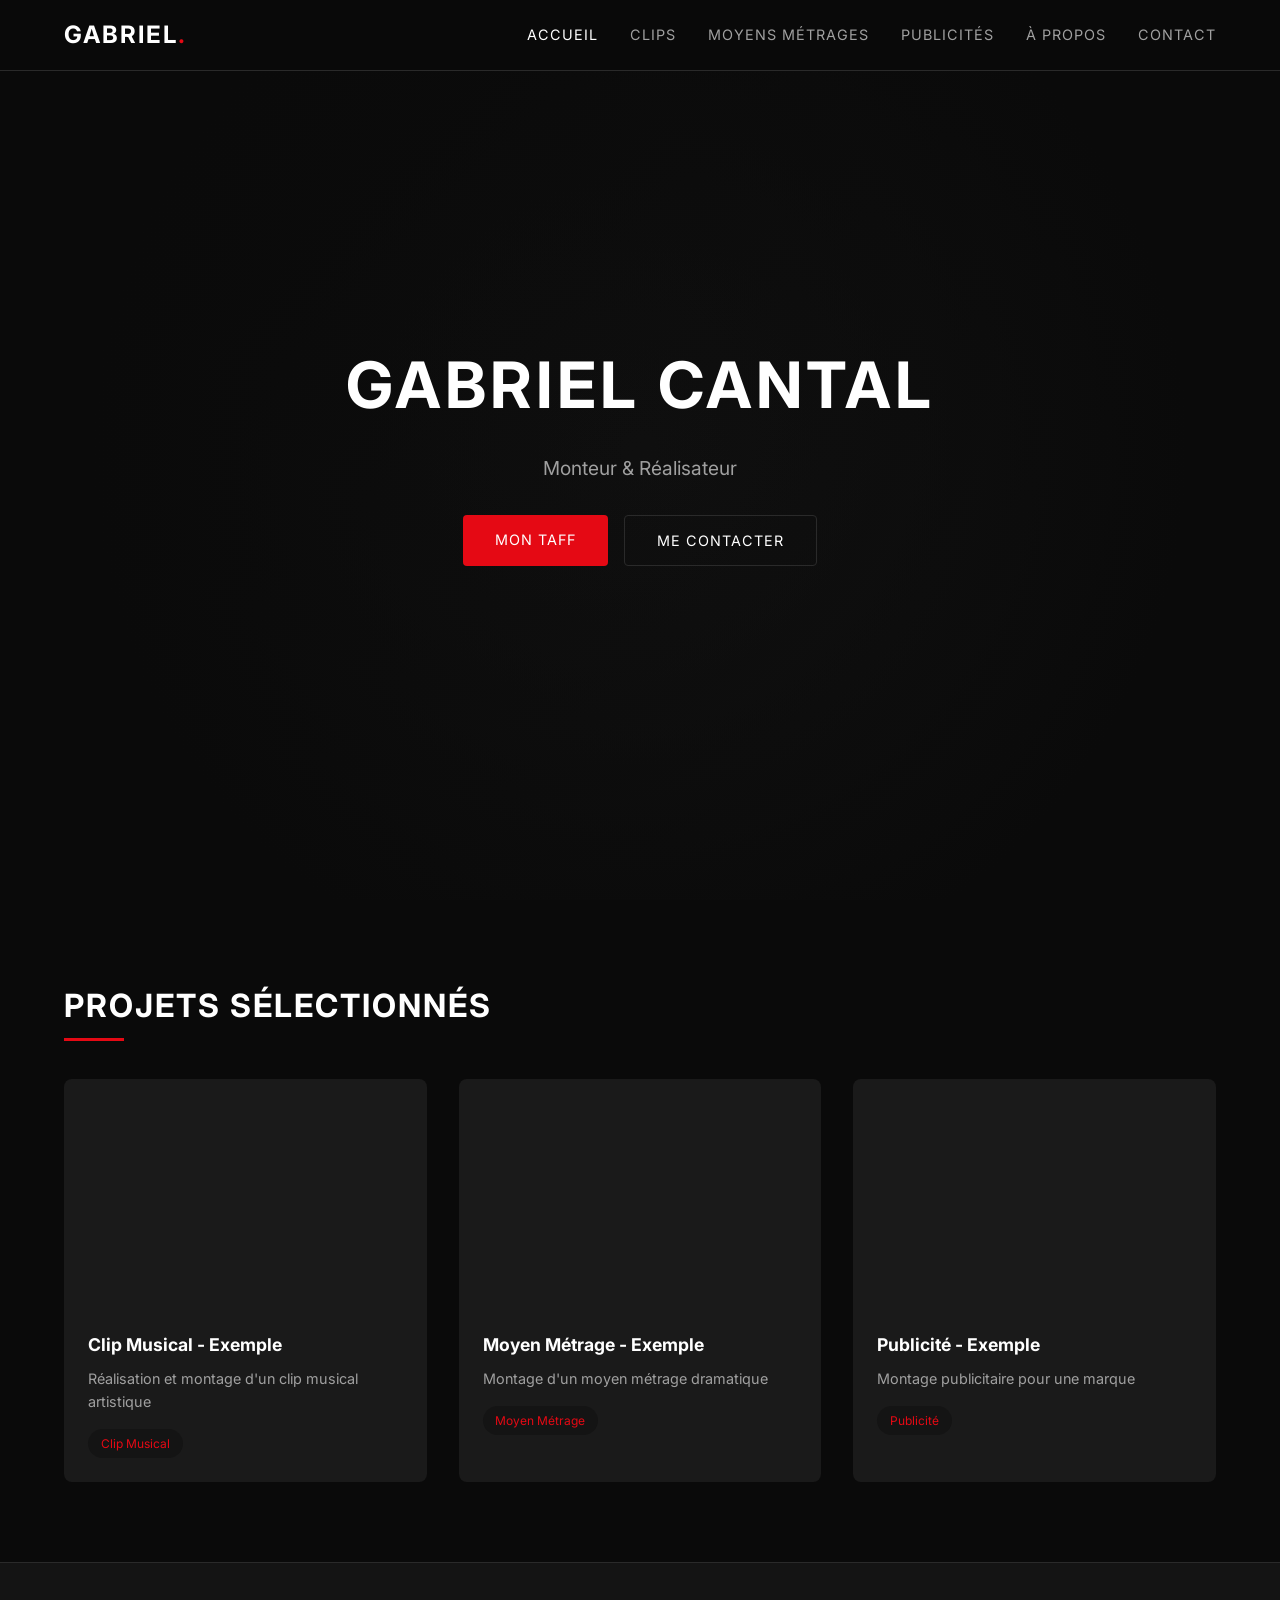
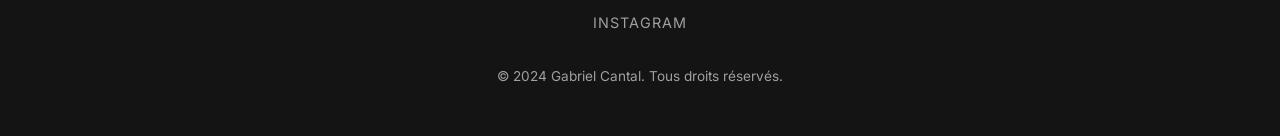
<file: index.html>
<!DOCTYPE html>
<html lang="fr">
<head>
    <meta charset="UTF-8">
    <meta name="viewport" content="width=device-width, initial-scale=1.0">
    <title>Gabriel Cantal - Monteur & Réalisateur</title>
    <meta name="description" content="Portfolio de Gabriel Cantal, monteur et réalisateur audiovisuel. Clips musicaux, moyen métrage, publicité.">
    <link rel="stylesheet" href="css/style.css?v=2">
    <link href="https://fonts.googleapis.com/css2?family=Inter:wght@300;400;500;600;700&display=swap" rel="stylesheet">
</head>
<body>
    <nav class="navbar">
        <a href="index.html" class="logo">GABRIEL<span>.</span></a>
        <button class="menu-toggle" aria-label="Menu">
            <span></span>
            <span></span>
            <span></span>
        </button>
        <ul class="nav-links">
            <li><a href="index.html" class="active">Accueil</a></li>
            <li><a href="clips.html">Clips</a></li>
            <li><a href="moyens-metrages.html">Moyens Métrages</a></li>
            <li><a href="publicites.html">Publicités</a></li>
            <li><a href="a-propos.html">À Propos</a></li>
            <li><a href="contact.html">Contact</a></li>
        </ul>
    </nav>

    <section class="hero">
        <div class="hero-content">
            <h1>GABRIEL CANTAL</h1>
            <p>Monteur & Réalisateur</p>
            <div class="hero-cta">
                <a href="#works" class="btn btn-primary">Mon taff</a>
                <a href="contact.html" class="btn btn-secondary">Me contacter</a>
            </div>
        </div>
    </section>

    <section class="section" id="works">
        <h2 class="section-title">Projets Sélectionnés</h2>
        <div class="work-grid featured-grid"></div>
    </section>

    <footer class="footer">
        <div class="social-links">
            <a href="https://instagram.com/legabrielcantal" target="_blank" rel="noopener">Instagram</a>
        </div>
        <p>&copy; 2024 Gabriel Cantal. Tous droits réservés.</p>
    </footer>

    <script src="js/main.js?v=2"></script>
</body>
</html>
</file>
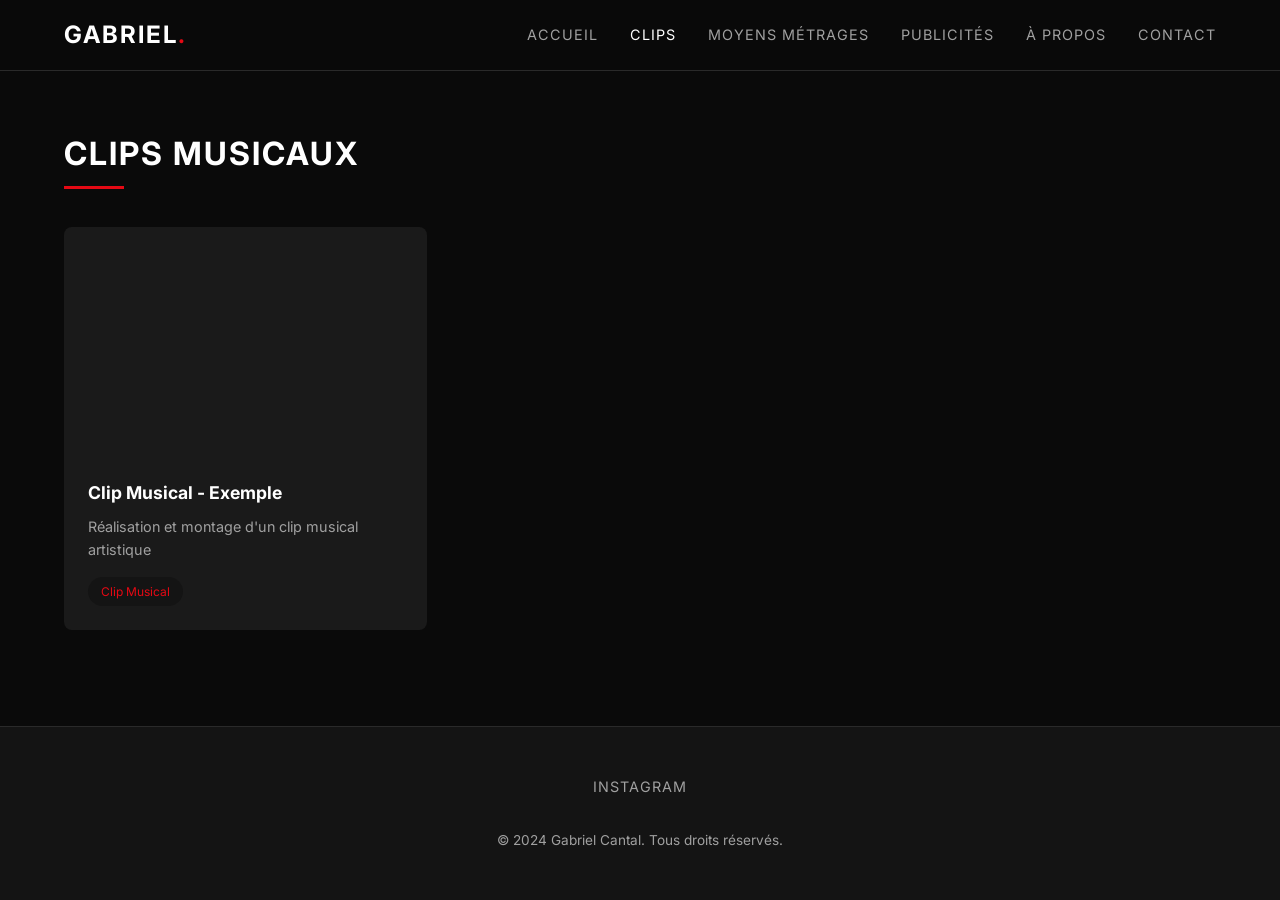
<file: clips.html>
<!DOCTYPE html>
<html lang="fr">
<head>
    <meta charset="UTF-8">
    <meta name="viewport" content="width=device-width, initial-scale=1.0">
    <title>Clips Musicaux - Gabriel Cantal</title>
    <meta name="description" content="Découvrez les clips musicaux réalisés et montés par Gabriel Cantal.">
    <link rel="stylesheet" href="css/style.css?v=2">
    <link href="https://fonts.googleapis.com/css2?family=Inter:wght@300;400;500;600;700&display=swap" rel="stylesheet">
</head>
<body>
    <nav class="navbar">
        <a href="index.html" class="logo">GABRIEL<span>.</span></a>
        <button class="menu-toggle" aria-label="Menu">
            <span></span>
            <span></span>
            <span></span>
        </button>
        <ul class="nav-links">
            <li><a href="index.html">Accueil</a></li>
            <li><a href="clips.html" class="active">Clips</a></li>
            <li><a href="moyens-metrages.html">Moyens Métrages</a></li>
            <li><a href="publicites.html">Publicités</a></li>
            <li><a href="a-propos.html">À Propos</a></li>
            <li><a href="contact.html">Contact</a></li>
        </ul>
    </nav>

    <section class="section" style="padding-top: 8rem;">
        <h2 class="section-title">Clips Musicaux</h2>
        <div class="work-grid"></div>
    </section>

    <footer class="footer">
        <div class="social-links">
            <a href="https://instagram.com/legabrielcantal" target="_blank" rel="noopener">Instagram</a>
        </div>
        <p>&copy; 2024 Gabriel Cantal. Tous droits réservés.</p>
    </footer>

    <script src="js/main.js?v=2"></script>
</body>
</html>
</file>
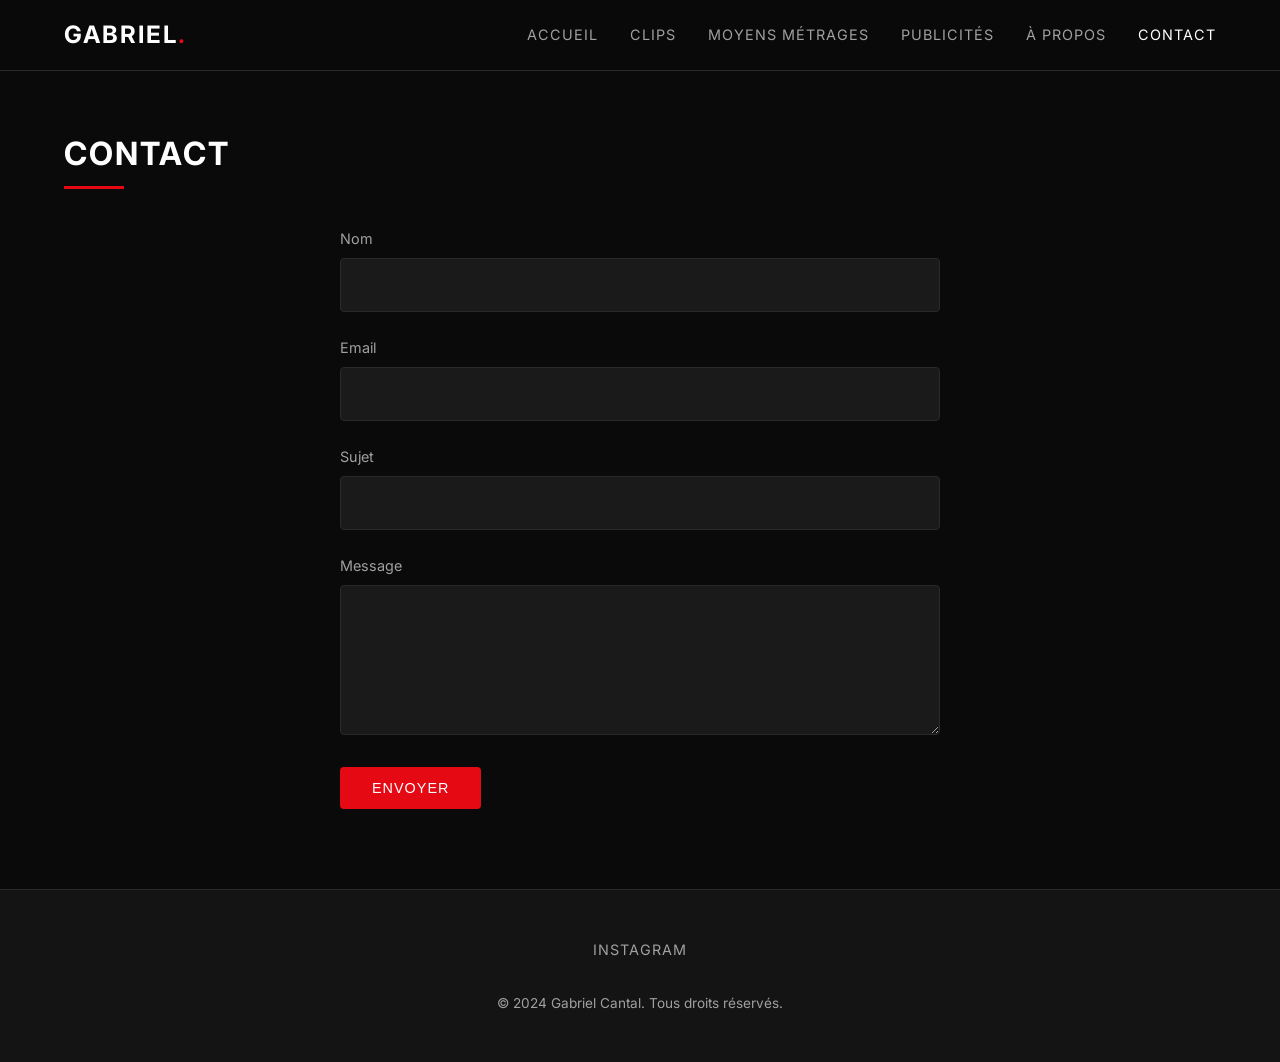
<file: contact.html>
<!DOCTYPE html>
<html lang="fr">
<head>
    <meta charset="UTF-8">
    <meta name="viewport" content="width=device-width, initial-scale=1.0">
    <title>Contact - Gabriel Cantal</title>
    <meta name="description" content="Contactez Gabriel Cantal pour vos projets audiovisuels.">
    <link rel="stylesheet" href="css/style.css?v=2">
    <link href="https://fonts.googleapis.com/css2?family=Inter:wght@300;400;500;600;700&display=swap" rel="stylesheet">
</head>
<body>
    <nav class="navbar">
        <a href="index.html" class="logo">GABRIEL<span>.</span></a>
        <button class="menu-toggle" aria-label="Menu">
            <span></span>
            <span></span>
            <span></span>
        </button>
        <ul class="nav-links">
            <li><a href="index.html">Accueil</a></li>
            <li><a href="clips.html">Clips</a></li>
            <li><a href="moyens-metrages.html">Moyens Métrages</a></li>
            <li><a href="publicites.html">Publicités</a></li>
            <li><a href="a-propos.html">À Propos</a></li>
            <li><a href="contact.html" class="active">Contact</a></li>
        </ul>
    </nav>

    <section class="section" style="padding-top: 8rem;">
        <h2 class="section-title">Contact</h2>
        <form class="contact-form" id="contactForm">
            <div class="form-group">
                <label for="name">Nom</label>
                <input type="text" id="name" name="name" required>
            </div>
            <div class="form-group">
                <label for="email">Email</label>
                <input type="email" id="email" name="email" required>
            </div>
            <div class="form-group">
                <label for="subject">Sujet</label>
                <input type="text" id="subject" name="subject" required>
            </div>
            <div class="form-group">
                <label for="message">Message</label>
                <textarea id="message" name="message" required></textarea>
            </div>
            <button type="submit" class="btn btn-primary">Envoyer</button>
        </form>
    </section>

    <footer class="footer">
        <div class="social-links">
            <a href="https://instagram.com/legabrielcantal" target="_blank" rel="noopener">Instagram</a>
        </div>
        <p>&copy; 2024 Gabriel Cantal. Tous droits réservés.</p>
    </footer>

    <script src="js/main.js?v=2"></script>
    <script>
        document.getElementById('contactForm').addEventListener('submit', function(e) {
            e.preventDefault();
            alert('Merci pour votre message ! Gabriel vous répondra rapidement.');
            this.reset();
        });
    </script>
</body>
</html>
</file>
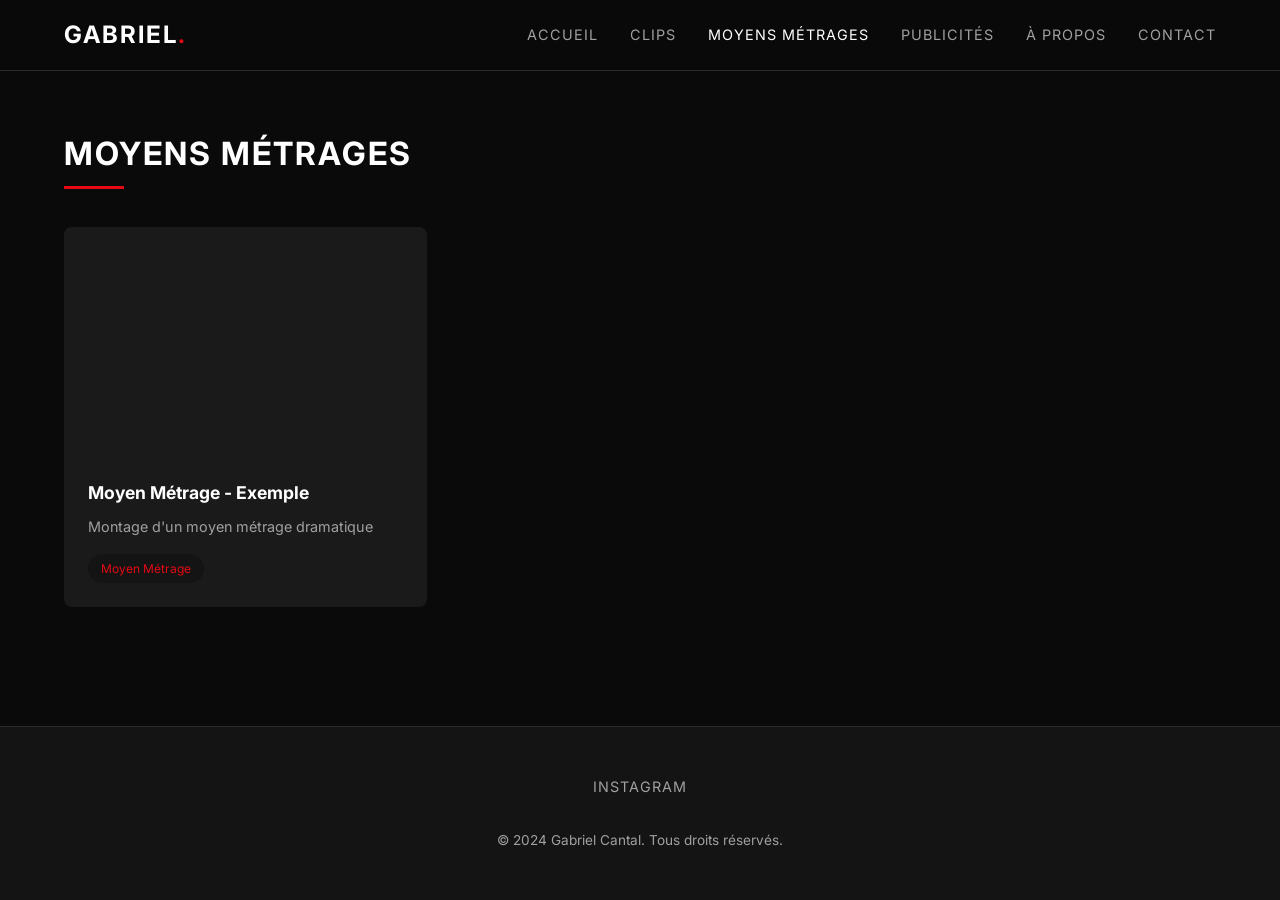
<file: moyens-metrages.html>
<!DOCTYPE html>
<html lang="fr">
<head>
    <meta charset="UTF-8">
    <meta name="viewport" content="width=device-width, initial-scale=1.0">
    <title>Moyens Métrages - Gabriel Cantal</title>
    <meta name="description" content="Découvrez les moyen métrages montés par Gabriel Cantal.">
    <link rel="stylesheet" href="css/style.css?v=2">
    <link href="https://fonts.googleapis.com/css2?family=Inter:wght@300;400;500;600;700&display=swap" rel="stylesheet">
</head>
<body>
    <nav class="navbar">
        <a href="index.html" class="logo">GABRIEL<span>.</span></a>
        <button class="menu-toggle" aria-label="Menu">
            <span></span>
            <span></span>
            <span></span>
        </button>
        <ul class="nav-links">
            <li><a href="index.html">Accueil</a></li>
            <li><a href="clips.html">Clips</a></li>
            <li><a href="moyens-metrages.html" class="active">Moyens Métrages</a></li>
            <li><a href="publicites.html">Publicités</a></li>
            <li><a href="a-propos.html">À Propos</a></li>
            <li><a href="contact.html">Contact</a></li>
        </ul>
    </nav>

    <section class="section" style="padding-top: 8rem;">
        <h2 class="section-title">Moyens Métrages</h2>
        <div class="work-grid"></div>
    </section>

    <footer class="footer">
        <div class="social-links">
            <a href="https://instagram.com/legabrielcantal" target="_blank" rel="noopener">Instagram</a>
        </div>
        <p>&copy; 2024 Gabriel Cantal. Tous droits réservés.</p>
    </footer>

    <script src="js/main.js?v=2"></script>
</body>
</html>
</file>
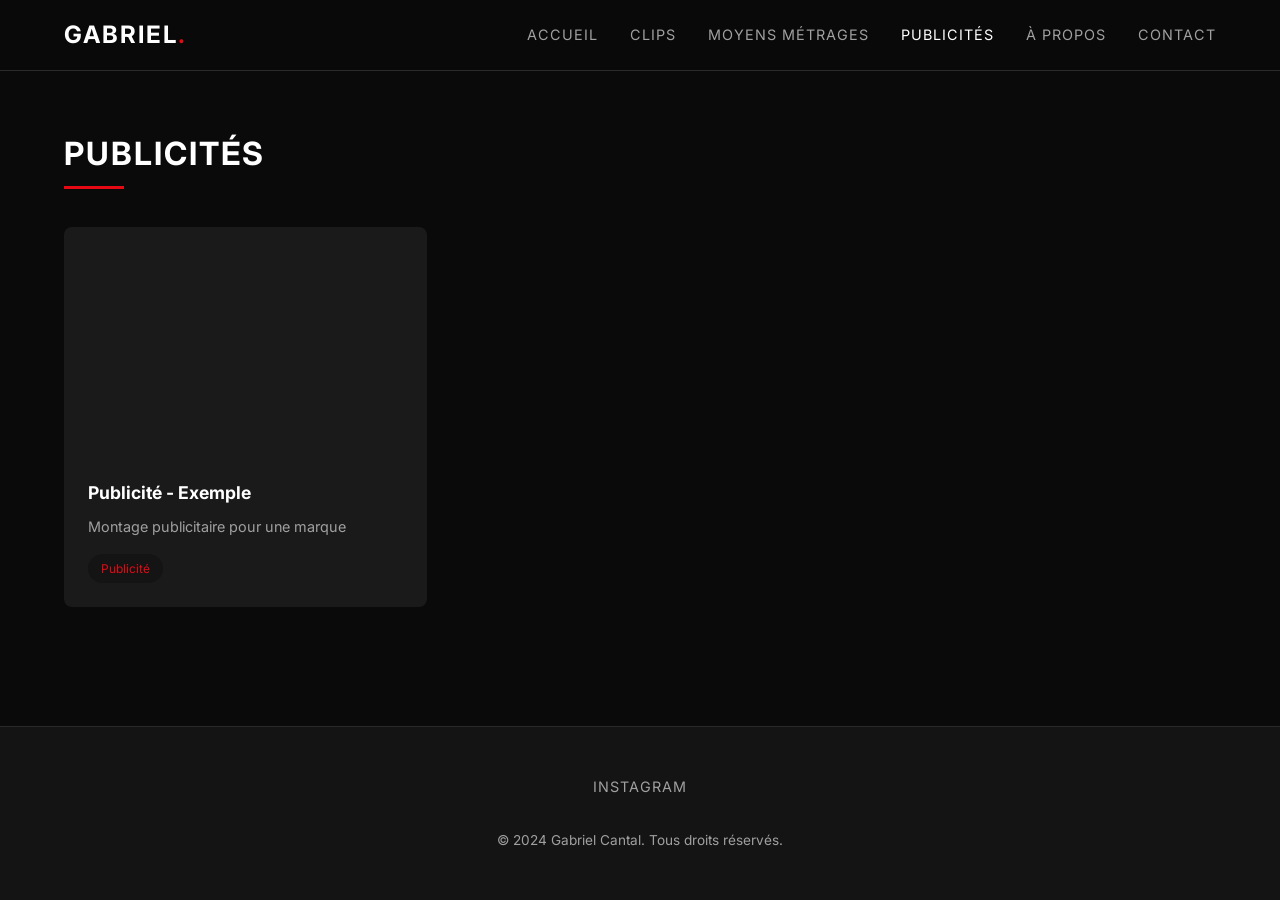
<file: publicites.html>
<!DOCTYPE html>
<html lang="fr">
<head>
    <meta charset="UTF-8">
    <meta name="viewport" content="width=device-width, initial-scale=1.0">
    <title>Publicités - Gabriel Cantal</title>
    <meta name="description" content="Découvrez les publicités montées par Gabriel Cantal.">
    <link rel="stylesheet" href="css/style.css?v=2">
    <link href="https://fonts.googleapis.com/css2?family=Inter:wght@300;400;500;600;700&display=swap" rel="stylesheet">
</head>
<body>
    <nav class="navbar">
        <a href="index.html" class="logo">GABRIEL<span>.</span></a>
        <button class="menu-toggle" aria-label="Menu">
            <span></span>
            <span></span>
            <span></span>
        </button>
        <ul class="nav-links">
            <li><a href="index.html">Accueil</a></li>
            <li><a href="clips.html">Clips</a></li>
            <li><a href="moyens-metrages.html">Moyens Métrages</a></li>
            <li><a href="publicites.html" class="active">Publicités</a></li>
            <li><a href="a-propos.html">À Propos</a></li>
            <li><a href="contact.html">Contact</a></li>
        </ul>
    </nav>

    <section class="section" style="padding-top: 8rem;">
        <h2 class="section-title">Publicités</h2>
        <div class="work-grid"></div>
    </section>

    <footer class="footer">
        <div class="social-links">
            <a href="https://instagram.com/legabrielcantal" target="_blank" rel="noopener">Instagram</a>
        </div>
        <p>&copy; 2024 Gabriel Cantal. Tous droits réservés.</p>
    </footer>

    <script src="js/main.js?v=2"></script>
</body>
</html>
</file>
<file: css/style.css>
* {
    margin: 0;
    padding: 0;
    box-sizing: border-box;
}

:root {
    --bg-primary: #0a0a0a;
    --bg-secondary: #141414;
    --bg-card: #1a1a1a;
    --text-primary: #ffffff;
    --text-secondary: #a0a0a0;
    --accent: #e50914;
    --accent-hover: #b20710;
    --border: #2a2a2a;
}

html {
    scroll-behavior: smooth;
}

body {
    font-family: 'Inter', -apple-system, BlinkMacSystemFont, sans-serif;
    background-color: var(--bg-primary);
    color: var(--text-primary);
    line-height: 1.6;
    min-height: 100vh;
    display: flex;
    flex-direction: column;
}

.section {
    flex: 1;
}

a {
    text-decoration: none;
    color: inherit;
    transition: color 0.3s ease;
}

a:hover {
    color: var(--accent);
}

/* Navigation */
.navbar {
    position: fixed;
    top: 0;
    left: 0;
    right: 0;
    background: rgba(10, 10, 10, 0.95);
    backdrop-filter: blur(10px);
    padding: 1rem 5%;
    display: flex;
    justify-content: space-between;
    align-items: center;
    z-index: 1000;
    border-bottom: 1px solid var(--border);
}

.logo {
    font-size: 1.5rem;
    font-weight: 700;
    letter-spacing: 2px;
}

.logo span {
    color: var(--accent);
}

.nav-links {
    display: flex;
    gap: 2rem;
    list-style: none;
}

.nav-links a {
    font-size: 0.9rem;
    text-transform: uppercase;
    letter-spacing: 1px;
    color: var(--text-secondary);
}

.nav-links a:hover,
.nav-links a.active {
    color: var(--text-primary);
}

.menu-toggle {
    display: none;
    flex-direction: column;
    gap: 5px;
    cursor: pointer;
    background: none;
    border: none;
    z-index: 1001;
}

.menu-toggle span {
    width: 25px;
    height: 2px;
    background: var(--text-primary);
    transition: 0.3s;
}

/* Hero Section */
.hero {
    height: 100vh;
    display: flex;
    flex-direction: column;
    justify-content: center;
    align-items: center;
    text-align: center;
    padding: 0 5%;
    background: linear-gradient(135deg, var(--bg-primary) 0%, var(--bg-secondary) 100%);
    position: relative;
    overflow: hidden;
}

.hero::before {
    content: '';
    position: absolute;
    top: 0;
    left: 0;
    right: 0;
    bottom: 0;
    background: radial-gradient(circle at center, transparent 0%, var(--bg-primary) 70%);
    pointer-events: none;
}

.hero-content {
    position: relative;
    z-index: 1;
}

.hero h1 {
    font-size: 4rem;
    font-weight: 700;
    margin-bottom: 1rem;
    letter-spacing: 4px;
}

.hero p {
    font-size: 1.2rem;
    color: var(--text-secondary);
    margin-bottom: 2rem;
}

.hero-cta {
    display: flex;
    gap: 1rem;
    justify-content: center;
}

.btn {
    padding: 0.8rem 2rem;
    border: none;
    border-radius: 4px;
    font-size: 0.9rem;
    text-transform: uppercase;
    letter-spacing: 1px;
    cursor: pointer;
    transition: all 0.3s ease;
}

.btn-primary {
    background: var(--accent);
    color: white;
}

.btn-primary:hover {
    background: var(--accent-hover);
    transform: translateY(-2px);
}

.btn-secondary {
    background: transparent;
    color: var(--text-primary);
    border: 1px solid var(--border);
}

.btn-secondary:hover {
    border-color: var(--text-primary);
}

/* Sections */
.section {
    padding: 5rem 5%;
}

.section-title {
    font-size: 2rem;
    margin-bottom: 3rem;
    text-transform: uppercase;
    letter-spacing: 2px;
    position: relative;
    display: inline-block;
}

.section-title::after {
    content: '';
    position: absolute;
    bottom: -10px;
    left: 0;
    width: 60px;
    height: 3px;
    background: var(--accent);
}

/* Work Grid */
.work-grid {
    display: grid;
    grid-template-columns: repeat(auto-fill, minmax(350px, 1fr));
    gap: 2rem;
}

.work-card {
    background: var(--bg-card);
    border-radius: 8px;
    overflow: hidden;
    transition: transform 0.3s ease, box-shadow 0.3s ease;
}

.work-card:hover {
    transform: translateY(-5px);
    box-shadow: 0 10px 30px rgba(229, 9, 20, 0.2);
}

.work-card img {
    width: 100%;
    aspect-ratio: 16/9;
    object-fit: cover;
}

.work-card-content {
    padding: 1.5rem;
}

.work-card h3 {
    font-size: 1.1rem;
    margin-bottom: 0.5rem;
}

.work-card p {
    color: var(--text-secondary);
    font-size: 0.9rem;
}

.work-card .tag {
    display: inline-block;
    padding: 0.3rem 0.8rem;
    background: var(--bg-secondary);
    border-radius: 20px;
    font-size: 0.75rem;
    margin-top: 1rem;
    color: var(--accent);
}

/* Video Embed */
.video-container {
    position: relative;
    padding-bottom: 56.25%;
    height: 0;
    overflow: hidden;
    border-radius: 8px;
    margin-bottom: 1.5rem;
}

.video-container iframe {
    position: absolute;
    top: 0;
    left: 0;
    width: 100%;
    height: 100%;
    border: none;
}

/* About Page */
.about-content {
    display: grid;
    grid-template-columns: 1fr 1fr;
    gap: 4rem;
    align-items: center;
}

.about-image {
    border-radius: 8px;
    overflow: hidden;
}

.about-image img {
    width: 100%;
    display: block;
}

.about-text h2 {
    font-size: 2rem;
    margin-bottom: 1.5rem;
}

.about-text p {
    color: var(--text-secondary);
    margin-bottom: 1rem;
}

/* Contact Form */
.contact-form {
    max-width: 600px;
    margin: 0 auto;
}

.form-group {
    margin-bottom: 1.5rem;
}

.form-group label {
    display: block;
    margin-bottom: 0.5rem;
    color: var(--text-secondary);
    font-size: 0.9rem;
}

.form-group input,
.form-group textarea {
    width: 100%;
    padding: 1rem;
    background: var(--bg-card);
    border: 1px solid var(--border);
    border-radius: 4px;
    color: var(--text-primary);
    font-family: inherit;
    font-size: 1rem;
    transition: border-color 0.3s ease;
}

.form-group input:focus,
.form-group textarea:focus {
    outline: none;
    border-color: var(--accent);
}

.form-group textarea {
    min-height: 150px;
    resize: vertical;
}

/* Footer */
.footer {
    background: var(--bg-secondary);
    padding: 3rem 5%;
    text-align: center;
    border-top: 1px solid var(--border);
    margin-top: auto;
}

.social-links {
    display: flex;
    justify-content: center;
    gap: 2rem;
    margin-bottom: 2rem;
}

.social-links a {
    color: var(--text-secondary);
    font-size: 0.9rem;
    text-transform: uppercase;
    letter-spacing: 1px;
}

.social-links a:hover {
    color: var(--accent);
}

.footer p {
    color: var(--text-secondary);
    font-size: 0.85rem;
}

/* Admin Page */
.admin-container {
    max-width: 800px;
    margin: 0 auto;
    padding: 2rem;
}

.admin-form {
    background: var(--bg-card);
    padding: 2rem;
    border-radius: 8px;
    border: 1px solid var(--border);
}

.admin-form select {
    width: 100%;
    padding: 1rem;
    background: var(--bg-secondary);
    border: 1px solid var(--border);
    border-radius: 4px;
    color: var(--text-primary);
    font-size: 1rem;
    margin-bottom: 1.5rem;
}

/* Responsive */
@media (max-width: 768px) {
    .menu-toggle {
        display: flex;
    }

    .nav-links {
        position: fixed;
        top: 60px;
        left: 0;
        right: 0;
        background: var(--bg-primary);
        flex-direction: column;
        padding: 2rem;
        gap: 1.5rem;
        max-height: 0;
        overflow: hidden;
        opacity: 0;
        transition: max-height 0.3s ease, opacity 0.3s ease;
        z-index: 999;
        pointer-events: none;
    }

    .nav-links.active {
        max-height: 400px;
        opacity: 1;
        pointer-events: auto;
    }

    .hero h1 {
        font-size: 2.5rem;
    }

    .hero-cta {
        flex-direction: column;
    }

    .about-content {
        grid-template-columns: 1fr;
    }

    .work-grid {
        grid-template-columns: 1fr;
    }
}
</file>
